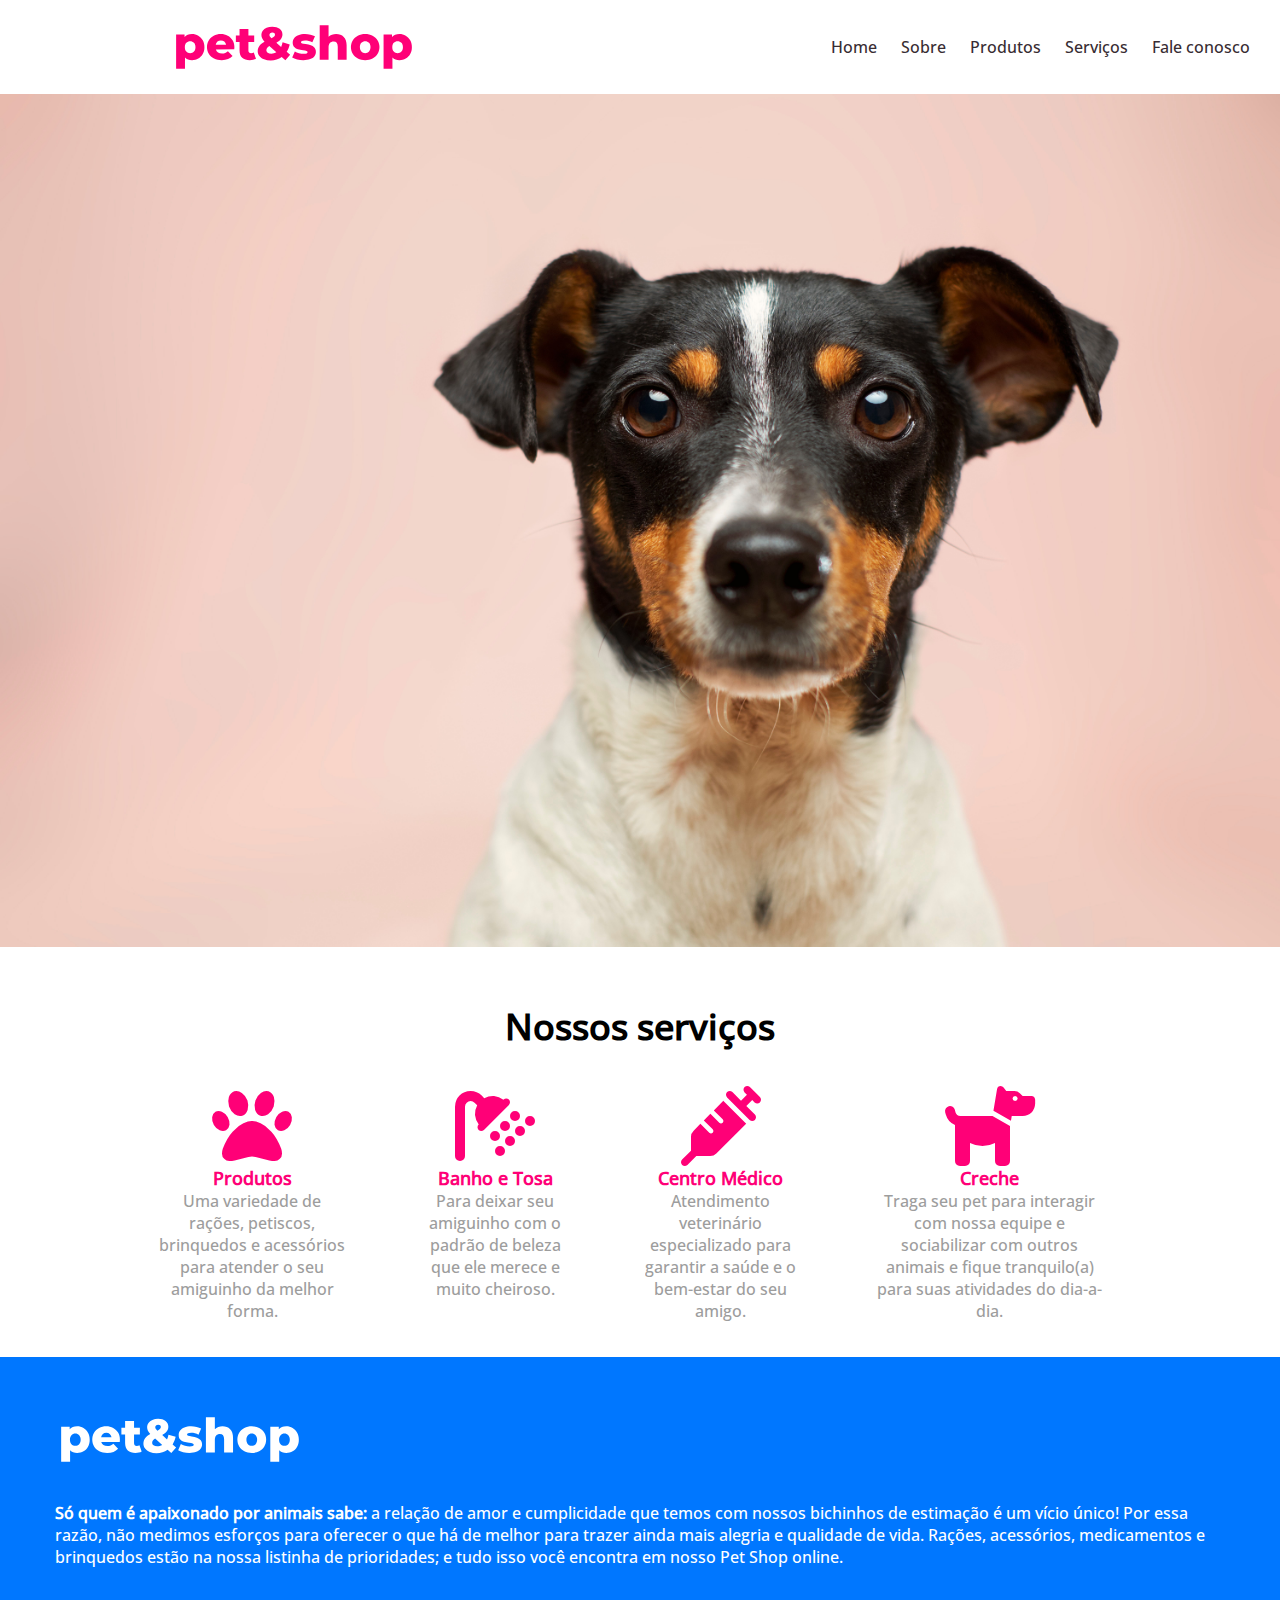
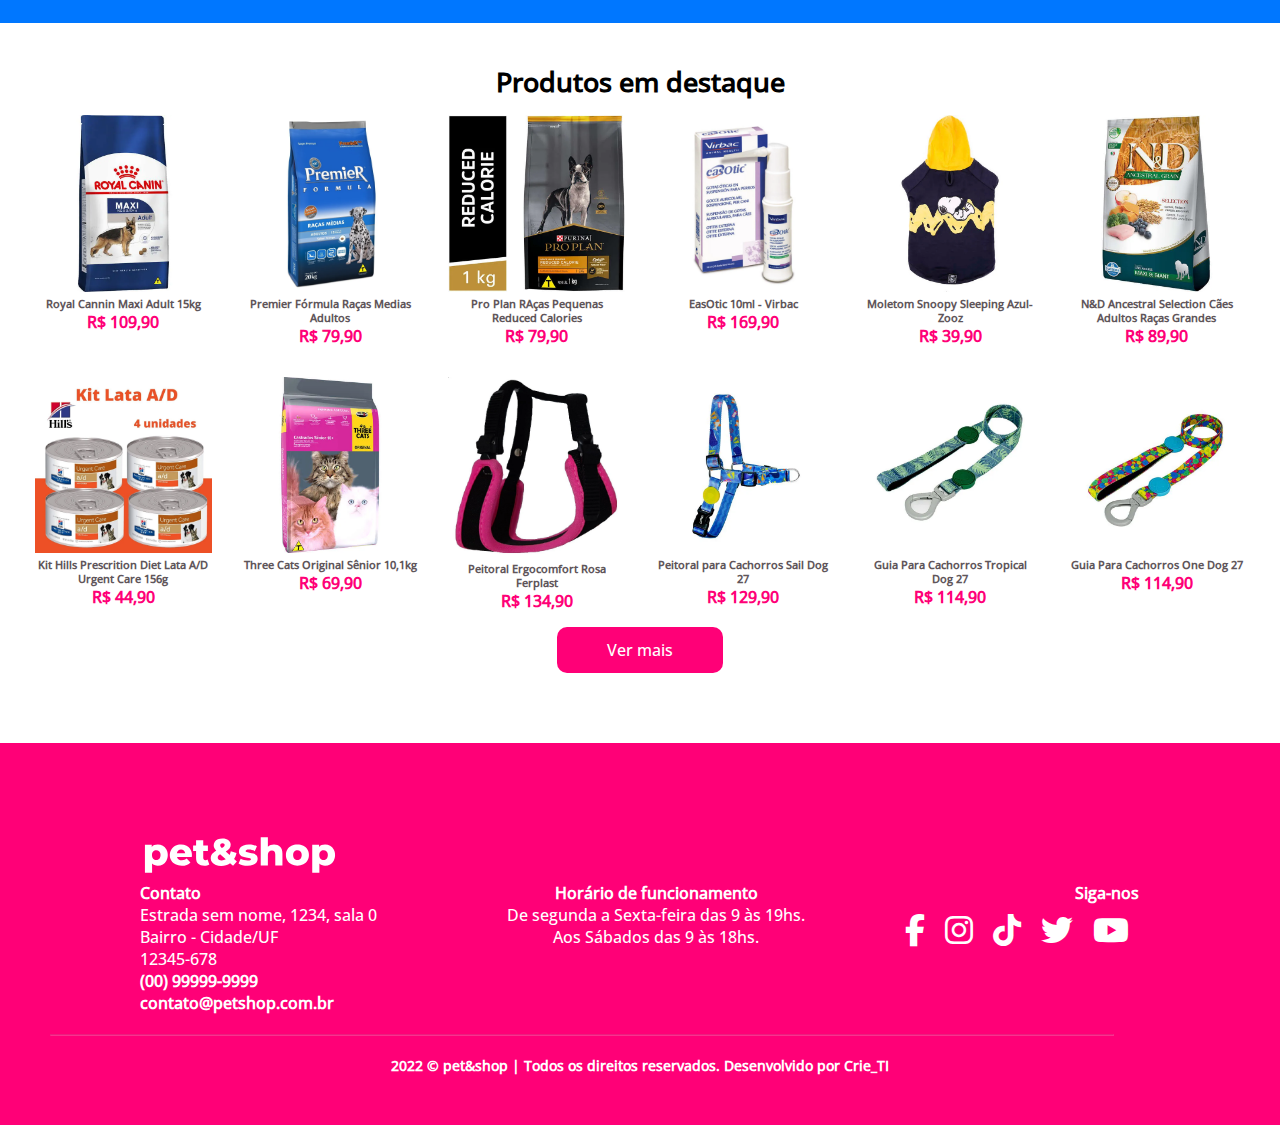
<file: index.html>
<!DOCTYPE html>
<html lang="pt-BR">
<head>
    <meta charset="UTF-8">
    <meta http-equiv="X-UA-Compatible" content="IE=edge">
    <meta name="viewport" content="width=device-width, initial-scale=1.0">
    <title>Home</title>
    <link rel="stylesheet" href="style.css">
    <link rel="stylesheet" href="https://cdnjs.cloudflare.com/ajax/libs/font-awesome/6.4.0/css/all.min.css">
</head>
<body>
    <header>
        <img src="Imagens/logo-colored.svg" alt="">
        <nav class="navegacao">
            <a href="index.html">Home</a>
            <a href="sobre.html">Sobre</a>
            <a href="produtos.html">Produtos</a>
            <a href="servicos.html">Serviços</a>
            <a href="fale-conosco.html">Fale conosco</a>
        </nav>
    </header>
    <main>
        <section>
            <div class="banner">
                <img class="banner" src="Imagens/banner.jpg" alt="imagem banner, cachorro olhando para você">
            </div>
        </section>
        <section>
            <div class="texto-servicos">
                <h1>Nossos serviços</h1>
            </div>            
        </section>
            <section class="container-servicos" class="row-servicos">
                <div class="column-servicos">
                    <i class="fa-solid fa-paw fa-5x" style="color: #ff0077;"></i>
                    <h2>Produtos</h2>
                    <p class="descricao-servico">
                        Uma variedade de rações, petiscos, brinquedos e acessórios para atender o seu amiguinho da melhor forma.
                    </p>   
                </div>

                <div class="column-servicos">
                    <i class="fa-solid fa-shower fa-5x" style="color: #ff0077;"></i>
                    <h2>Banho e Tosa</h2>
                    <p  class="descricao-servico">
                        Para deixar seu amiguinho com o padrão de beleza que ele merece e muito cheiroso.
                    </p>    
                </div>

                <div class="column-servicos">
                    <i class="fa-solid fa-syringe fa-5x" style="color: #ff0077;"></i>
                    <h2>Centro Médico</h2>
                    <p class="descricao-servico">
                        Atendimento veterinário especializado para garantir a saúde e o bem-estar do seu amigo.
                    </p>                    
                </div>

                <div class="column-servicos">
                    <i class="fa-solid fa-dog fa-5x" style="color: #ff0077;"></i>
                    <h2>Creche</h2>
                    <p  class="descricao-servico">
                        Traga seu pet para interagir com nossa equipe e sociabilizar com outros animais e fique tranquilo(a) para suas atividades do dia-a-dia.
                    </p>    
                </div>    
            </section>

        <section class="descricao">
            <img class="img-descricao" src="Imagens/logo-white.svg" alt="">
            <p>
                <strong>Só quem é apaixonado por animais sabe:</strong> a relação de amor e cumplicidade que temos com nossos bichinhos de estimação é um vício único! Por essa razão, não medimos esforços para oferecer o que há de melhor para trazer ainda mais alegria e qualidade de vida. Rações, acessórios, medicamentos e brinquedos estão na nossa listinha de prioridades; e tudo isso você encontra em nosso Pet Shop online.
            </p>
        </section>

        <section class="container-produtos">
            <div class="titulo-produtos">
                <h2>Produtos em destaque</h2>
            </div>
            <div class="row-produtos">
                <div class="column-produtos">
                    <img src="Imagens/Produtos/product-1.webp" alt="">
                    <h6>Royal Cannin Maxi Adult 15kg</h6>
                    <h4>R$ 109,90</h3>
                </div>

                <div class="column-produtos">
                    <img src="Imagens/Produtos/product-2.webp" alt="">
                    <h6>Premier Fórmula Raças Medias Adultos</h6>
                    <h4>R$ 79,90</h3>
                </div>
                <div class="column-produtos">
                    <img src="Imagens/Produtos/product-3.webp" alt="">
                    <h6>Pro Plan RAças Pequenas Reduced Calories</h6>
                    <h4>R$ 79,90</h3>
                </div>
                <div class="column-produtos">
                    <img src="Imagens/Produtos/product-4.webp" alt="">
                    <h6>EasOtic 10ml - Virbac</h6>
                    <h4>R$ 169,90</h3>
                </div>
                <div class="column-produtos">
                    <img src="Imagens/Produtos/product-5.webp" alt="">
                    <h6>Moletom Snoopy Sleeping Azul-Zooz</h6>
                    <h4>R$ 39,90</h3>
                </div>
                <div class="column-produtos">
                    <img src="Imagens/Produtos/product-6.webp" alt="">
                    <h6>N&D Ancestral Selection Cães Adultos Raças Grandes</h6>
                    <h4>R$ 89,90</h3>  
                </div>  
            </div>
    
            <div class="row-produtos">
                <div class="column-produtos">
                    <img src="Imagens/Produtos/product-7.webp" alt="">
                    <h6>Kit Hills Prescrition Diet Lata A/D Urgent Care 156g</h6>
                    <h4>R$ 44,90</h3>
                </div>

                <div class="column-produtos">
                    <img src="Imagens/Produtos/product-8.webp" alt="">
                    <h6>Three Cats Original Sênior 10,1kg</h6>
                    <h4>R$ 69,90</h3>    
                </div>
                <div class="column-produtos">
                    <img src="Imagens/Produtos/product-9.webp" alt="">
                    <h6>Peitoral Ergocomfort Rosa Ferplast</h6>
                    <h4>R$ 134,90</h3>    
                </div>
                <div class="column-produtos">
                    <img src="Imagens/Produtos/product-10.webp" alt="">
                    <h6>Peitoral para Cachorros Sail Dog 27</h6>
                    <h4>R$ 129,90</h3>
                </div>
                <div class="column-produtos">
                    <img src="Imagens/Produtos/product-11.webp" alt="">
                    <h6>Guia Para Cachorros Tropical Dog 27</h6>
                    <h4>R$ 114,90</h3>    
                </div>                
                <div class="column-produtos">
                    <img src="Imagens/Produtos/product-12.webp" alt="">
                    <h6>Guia Para Cachorros One Dog 27</h6>
                    <h4>R$ 114,90</h3>        
                </div>
            </div>
            <div  class="botao-produtos">
                <button>Ver mais</button>
            </div>
    
        </section>

    </main>

    <footer>
        <div  class="logo-footer"  >
            <img class="logo-footer"  class="contato" src="Imagens/logo-white.svg" alt="">
        </div>
        <section class="container-footer" class="row-footer">
            <div class="column-footer" class="contato-footer">
                <h4>Contato</h4>
                <p>
                    Estrada sem nome, 1234, sala 0 <br>
                    Bairro - Cidade/UF <br>
                    12345-678 <br>
                    <a href=""><strong>(00) 99999-9999</strong></a> <br>
                    <a href=""><strong>contato@petshop.com.br</strong></a>
                </p>
            </div>
            <div class="column-footer">
                <div id="horariofooter">
                    <h4 class="h4horario">Horário de funcionamento</h4>
                    <p class="hf-footer">
                        De segunda a Sexta-feira das 9 às 19hs.<br>
                        Aos Sábados das 9 às 18hs.
                    </p>
                </div>
            </div>

            <div class="redes-sociais" class="column-footer">
                <div class="h4-redes-sociais">
                    <h4>Siga-nos</h4>
                </div>

            <section class="container-rd" class="column-footer">
                <i class="fa-brands fa-facebook-f fa-2x"  style="color: #ffffff;"></i>
                <i class="fa-brands fa-instagram fa-2x" style="color: #ffffff;"></i>
                <i class="fa-brands fa-tiktok fa-2x" style="color: #ffffff;"></i>
                <i class="fa-brands fa-twitter fa-2x" style="color: #ffffff;"></i>
                <i class="fa-brands fa-youtube fa-2x" style="color: #ffffff;"></i>
            </section>
         </section>
        <hr class="hr-footer">
        <div>
            <h5 class="direitos-footer">
                2022 © pet&shop | Todos os direitos reservados. Desenvolvido por <strong>Crie_TI<strong>
            </h5>
        </div>
    </footer>
</body>
</html>
</file>
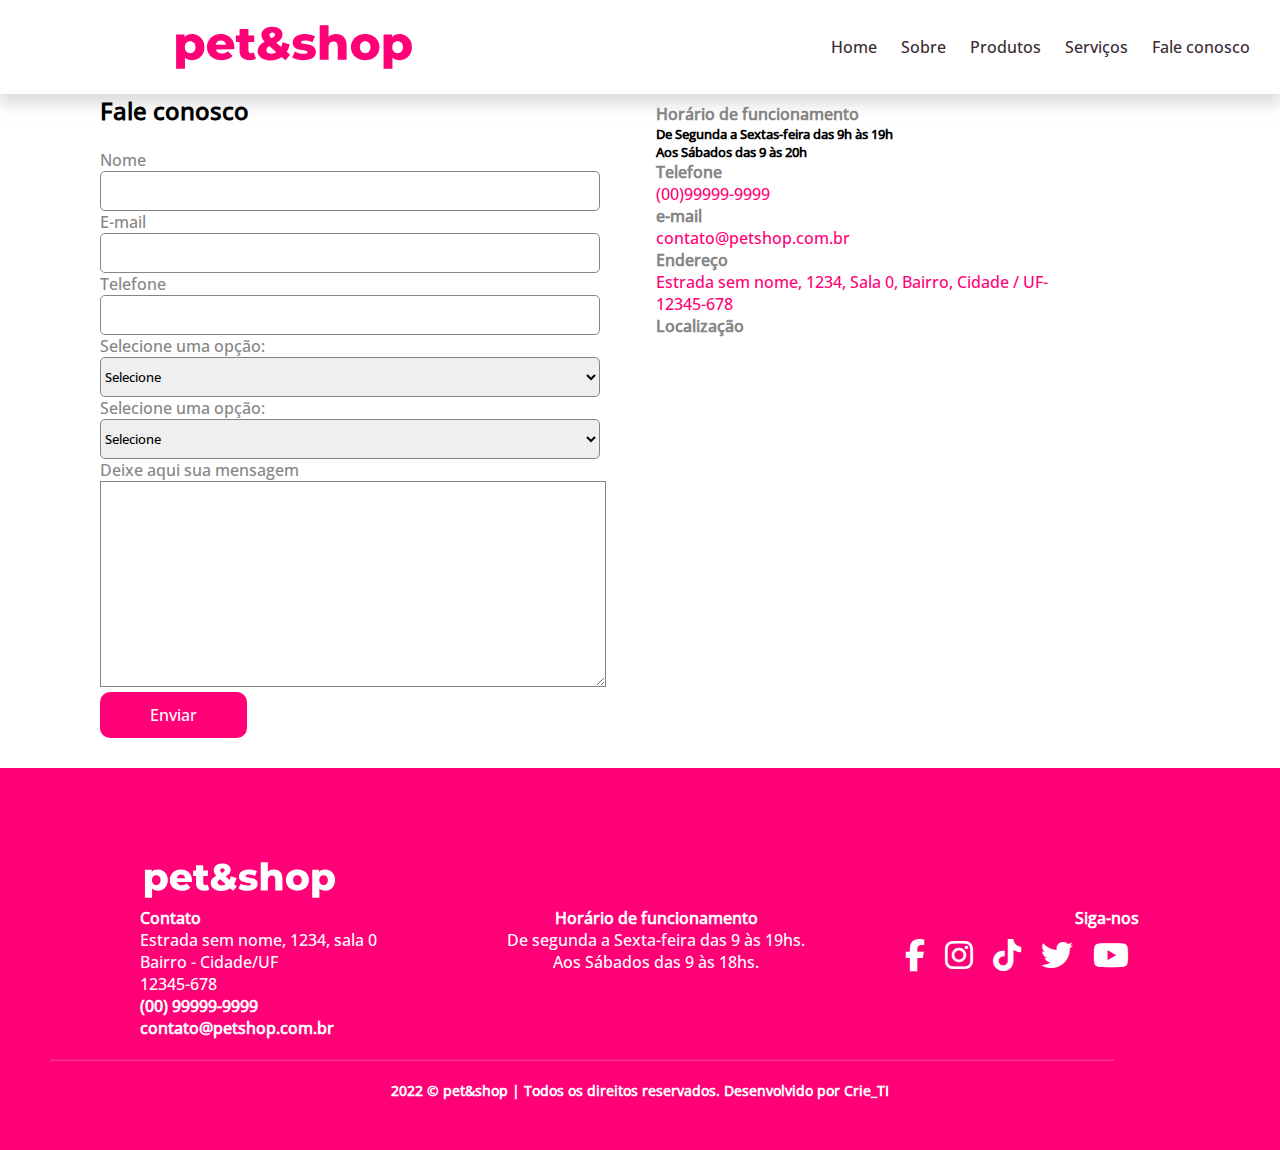
<file: fale-conosco.html>
<!DOCTYPE html>
<html lang="pt-BR">
<head>
    <meta charset="UTF-8">
    <meta http-equiv="X-UA-Compatible" content="IE=edge">
    <meta name="viewport" content="width=device-width, initial-scale=1.0">
    <title>Fale Conosco</title>
    <link rel="stylesheet" href="style.css">
    <link rel="stylesheet" href="https://cdnjs.cloudflare.com/ajax/libs/font-awesome/6.4.0/css/all.min.css">
</head>
<body>
    <header>
        <img src="Imagens/logo-colored.svg" alt="">
        <nav class="navegacao">
            <a href="index.html">Home</a>
            <a href="sobre.html">Sobre</a>
            <a href="produtos.html">Produtos</a>
            <a href="servicos.html">Serviços</a>
            <a href="fale-conosco.html">Fale conosco</a>
        </nav>
    </header>
    <main>
        <section class="row-formulario">
            <div class="collunmformulario">    
                <h2>Fale conosco</h2>
                <br>
                <form method="get" action="formulario.php"></form>
                
                    <label for="nome"> Nome </label>
                    
                    <br>
                    
                    <input id="nome" type="text">
            
                    <br>

                    <label for="email">E-mail</label>
                    
                    <br>
                    
                    <input id="email" type="email" required>

                    <br>

                    <label for="telefone"> Telefone</label>
                    
                    <br>
                    
                    <input id="telefone" type="tel">

                    <br>

                    <label for="seletor">Selecione uma opção:</label>
                    
                    <br>
                    
                    <select id="seletor">
                        <option value="selecione" selected disabled>Selecione</option>
                        <option value="opcao1">Acre</option>
                        <option value="opcao2">Alagoas</option>
                        <option value="opcao3">Amapá</option>
                        <option value="opcao5">Amazonas</option>
                        <option value="opcao6">Bahia</option>
                        <option value="opcao7">Ceará</option>
                        <option value="opcao8">Distrito federal</option>
                        <option value="opcao9">Espirito Santo</option>
                        <option value="opcao10">Goiás</option>
                        <option value="opcao11">Amazonas</option>
                        <option value="opcao12">Maranhão</option>
                        <option value="opcao13">Mato Grosso</option>
                        <option value="opcao14">Mato Grosso do Sul</option>
                        <option value="opcao15">Minas Gerais</option>
                        <option value="opcao16">Pará</option>
                        <option value="opcao17">Paraíba</option>
                        <option value="opcao18">Paraná</option>
                        <option value="opcao19">Pernambuco</option>
                        <option value="opcao20">Piauí</option>
                        <option value="opcao21">Rio de Janeiro</option>
                        <option value="opcao22">Rio Grande do Norte</option>
                        <option value="opcao23">Rio Grande do Sul</option>
                        <option value="opcao24">Rondônia</option>
                        <option value="opcao25">Roraíma</option>
                        <option value="opcao26">Santa Catarina</option>
                        <option value="opcao27">São Paulo</option>
                        <option value="opcao28">Sergipe</option>
                        <option value="opcao29">Tocantins</option>
                    </select>

                    <br>

                    <label for="seletor">Selecione uma opção:</label>
                    
                    <br>

                    <select id="seletor">
                        <option value="selecione" selected disabled>Selecione</option>
                        <option value="opcaoa">Lajeado</option>
                        <option value="opcaob">Estrela</option>
                        <option value="opcaoc">Teutônia</option>
                        <option value="opcaod">Arrio do Meio</option>
                        <option value="opcaoe">Santa Clara</option>
                        <option value="opcaof">Cruzeiro do Sul</option>
                    </select>

                    <br>
                    <label for="texto">Deixe aqui sua mensagem</label>
                    
                    <br>
                    
                    <textarea id="texto" rows="8"></textarea>
                    <br>
                    <button type="submit">Enviar</button>
                </form>
            </div class="collunmformulario">
            <div class="collumn-formulario">
                <h4>Horário de funcionamento</h4>
                <h5>
                    De Segunda a Sextas-feira das 9h às 19h 
                    <br>
                    Aos Sábados das 9 às 20h
                </h5>
                <h4>Telefone</h4>
                <p>(00)99999-9999</p>
                <h4>e-mail</h4>
                <p>contato@petshop.com.br</p>
                <h4>Endereço</h4>
                <p>Estrada sem nome, 1234, Sala 0, Bairro, Cidade / UF-
                    <br>
                    12345-678</p>
                <h4>Localização</h4>
                <iframe src="https://www.google.com/maps/embed?pb=!1m18!1m12!1m3!1d222365.18807027704!2d-52.24492811328128!3d-29.444690200000004!
                2m3!1f0!2f0!3f0!3m2!1i1024!2i768!4f13.1!3m3!1m2!1s0x951c618a53718fdf%3A0x70b8ec4ae586d3b8!2sUnivates!5e0!3m2!1spt-BR!2sbr!4v168297
                9211287!5m2!1spt-BR!2sbr" width="600" height="450" style="border:0;" allowfullscreen="" loading="lazy" 
                referrerpolicy="no-referrer-when-downgrade"></iframe>
            </div>
        </section>
    </main>
    <footer>
        <div  class="logo-footer"  >
            <img class="logo-footer"  class="contato" src="Imagens/logo-white.svg" alt="">
        </div>
        <section class="container-footer" class="row-footer">
            <div class="column-footer" class="contato-footer">
                <h4>Contato</h4>
                <p>
                    Estrada sem nome, 1234, sala 0 <br>
                    Bairro - Cidade/UF <br>
                    12345-678 <br>
                    <a href=""><strong>(00) 99999-9999</strong></a> <br>
                    <a href=""><strong>contato@petshop.com.br</strong></a>
                </p>
            </div>
            <div class="column-footer">
                <div id="horariofooter">
                    <h4 class="h4horario">Horário de funcionamento</h4>
                    <p class="hf-footer">
                        De segunda a Sexta-feira das 9 às 19hs.<br>
                        Aos Sábados das 9 às 18hs.
                    </p>
                </div>
            </div>

            <div class="redes-sociais" class="column-footer">
                <div class="h4-redes-sociais">
                    <h4>Siga-nos</h4>
                </div>

            <section class="container-rd" class="column-footer">
                <i class="fa-brands fa-facebook-f fa-2x"  style="color: #ffffff;"></i>
                <i class="fa-brands fa-instagram fa-2x" style="color: #ffffff;"></i>
                <i class="fa-brands fa-tiktok fa-2x" style="color: #ffffff;"></i>
                <i class="fa-brands fa-twitter fa-2x" style="color: #ffffff;"></i>
                <i class="fa-brands fa-youtube fa-2x" style="color: #ffffff;"></i>
            </section>
            </section>
        <hr class="hr-footer">
        <div>
            <h5 class="direitos-footer">
                2022 © pet&shop | Todos os direitos reservados. Desenvolvido por <strong>Crie_TI<strong>
            </h5>
        </div>
    </footer>
</body>
</html>
</file>
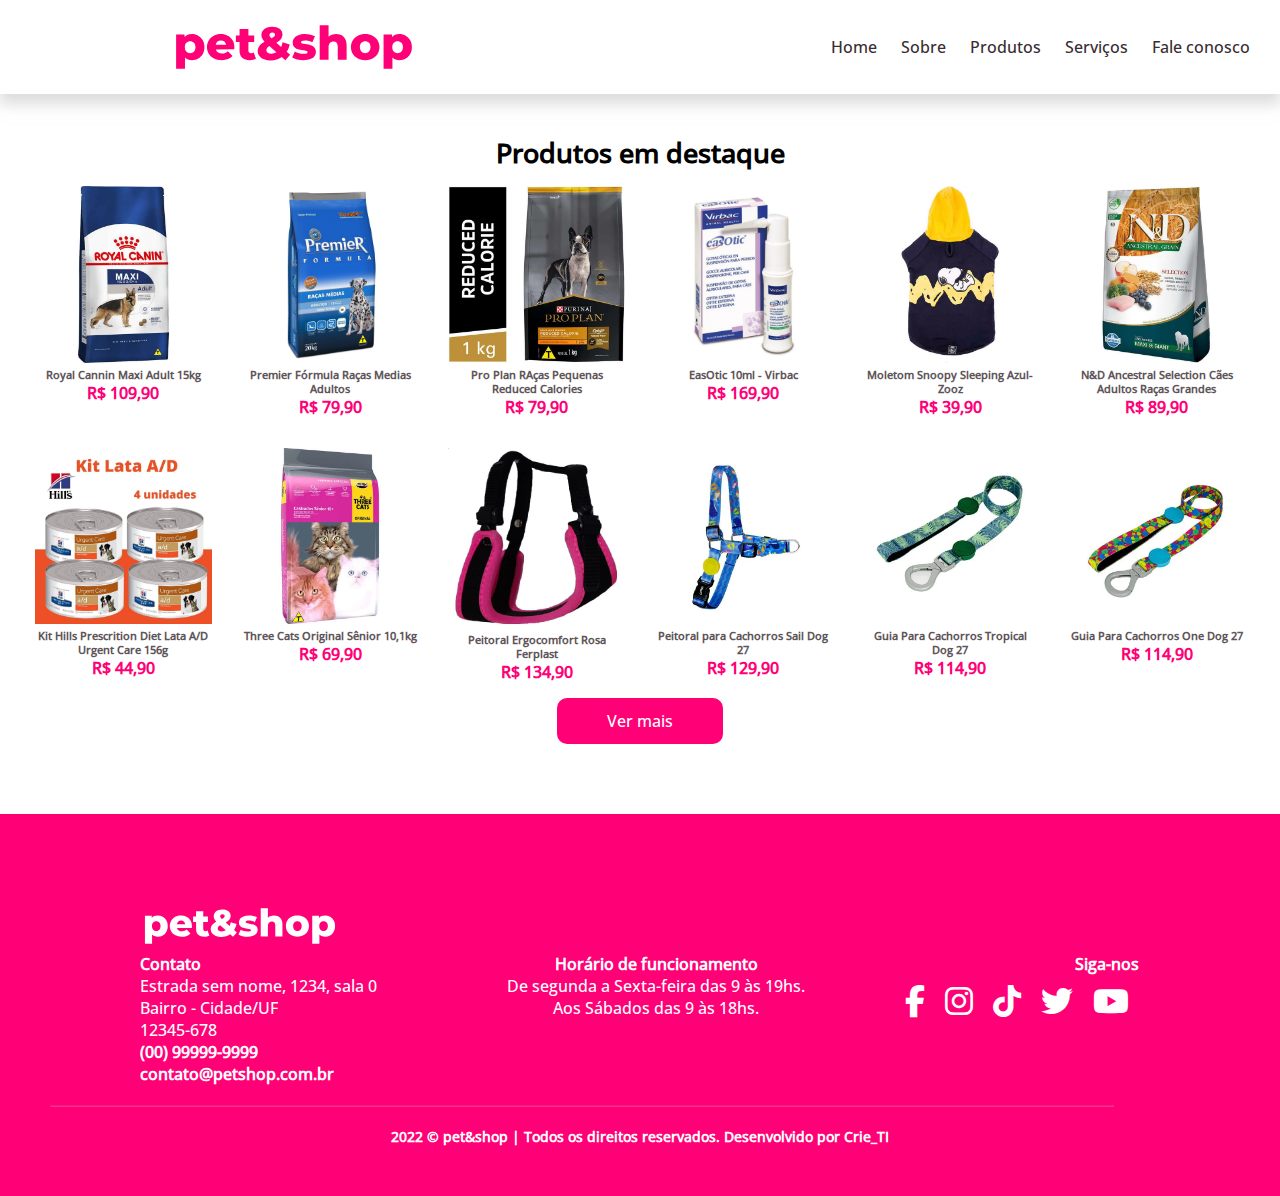
<file: produtos.html>
<!DOCTYPE html>
<html lang="pt-BR">
<head>
    <meta charset="UTF-8">
    <meta http-equiv="X-UA-Compatible" content="IE=edge">
    <meta name="viewport" content="width=, initial-scale=1.0">
    <title>Produtos</title>
    <link rel="stylesheet" href="style.css">
    <link rel="stylesheet" href="https://cdnjs.cloudflare.com/ajax/libs/font-awesome/6.4.0/css/all.min.css">
</head>
<body>
    <header>
        <img src="Imagens/logo-colored.svg" alt="">
        <nav class="navegacao">
            <a href="index.html">Home</a>
            <a href="sobre.html">Sobre</a>
            <a href="produtos.html">Produtos</a>
            <a href="servicos.html">Serviços</a>
            <a href="fale-conosco.html">Fale conosco</a>
        </nav>
    </header>
    <main>
        <section class="container-produtos">
            <div class="titulo-produtos">
                <h2>Produtos em destaque</h2>
            </div>
            <div class="row-produtos">
                <div class="column-produtos">
                    <img src="Imagens/Produtos/product-1.webp" alt="">
                    <h6>Royal Cannin Maxi Adult 15kg</h6>
                    <h4>R$ 109,90</h3>
                </div>
                <div class="column-produtos">
                    <img src="Imagens/Produtos/product-2.webp" alt="">
                    <h6>Premier Fórmula Raças Medias Adultos</h6>
                    <h4>R$ 79,90</h3>
                </div>
                <div class="column-produtos">
                    <img src="Imagens/Produtos/product-3.webp" alt="">
                    <h6>Pro Plan RAças Pequenas Reduced Calories</h6>
                    <h4>R$ 79,90</h3>
                </div>
                <div class="column-produtos">
                    <img src="Imagens/Produtos/product-4.webp" alt="">
                    <h6>EasOtic 10ml - Virbac</h6>
                    <h4>R$ 169,90</h3>
                </div>
                <div class="column-produtos">
                    <img src="Imagens/Produtos/product-5.webp" alt="">
                    <h6>Moletom Snoopy Sleeping Azul-Zooz</h6>
                    <h4>R$ 39,90</h3>
                </div>
                <div class="column-produtos">
                    <img src="Imagens/Produtos/product-6.webp" alt="">
                    <h6>N&D Ancestral Selection Cães Adultos Raças Grandes</h6>
                    <h4>R$ 89,90</h3>  
                </div>  
            </div>
    
            <div class="row-produtos">
                <div class="column-produtos">
                    <img src="Imagens/Produtos/product-7.webp" alt="">
                    <h6>Kit Hills Prescrition Diet Lata A/D Urgent Care 156g</h6>
                    <h4>R$ 44,90</h3>
                </div>

                <div class="column-produtos">
                    <img src="Imagens/Produtos/product-8.webp" alt="">
                    <h6>Three Cats Original Sênior 10,1kg</h6>
                    <h4>R$ 69,90</h3>    
                </div>
                <div class="column-produtos">
                    <img src="Imagens/Produtos/product-9.webp" alt="">
                    <h6>Peitoral Ergocomfort Rosa Ferplast</h6>
                    <h4>R$ 134,90</h3>    
                </div>
                <div class="column-produtos">
                    <img src="Imagens/Produtos/product-10.webp" alt="">
                    <h6>Peitoral para Cachorros Sail Dog 27</h6>
                    <h4>R$ 129,90</h3>
                </div>
                <div class="column-produtos">
                    <img src="Imagens/Produtos/product-11.webp" alt="">
                    <h6>Guia Para Cachorros Tropical Dog 27</h6>
                    <h4>R$ 114,90</h3>    
                </div>                
                <div class="column-produtos">
                    <img src="Imagens/Produtos/product-12.webp" alt="">
                    <h6>Guia Para Cachorros One Dog 27</h6>
                    <h4>R$ 114,90</h3>        
                </div>
            </div>
            <div  class="botao-produtos">
                <button>Ver mais</button>
            </div>
    
        </section>
    </main>
    <footer>
        <div  class="logo-footer"  >
            <img class="logo-footer"  class="contato" src="Imagens/logo-white.svg" alt="">
        </div>
        <section class="container-footer" class="row-footer">
            <div class="column-footer" class="contato-footer">
                <h4>Contato</h4>
                <p>
                    Estrada sem nome, 1234, sala 0 <br>
                    Bairro - Cidade/UF <br>
                    12345-678 <br>
                    <a href=""><strong>(00) 99999-9999</strong></a> <br>
                    <a href=""><strong>contato@petshop.com.br</strong></a>
                </p>
            </div>
            <div class="column-footer">
                <div id="horariofooter">
                    <h4 class="h4horario">Horário de funcionamento</h4>
                    <p class="hf-footer">
                        De segunda a Sexta-feira das 9 às 19hs.<br>
                        Aos Sábados das 9 às 18hs.
                    </p>
                </div>
            </div>

            <div class="redes-sociais" class="column-footer">
                <div class="h4-redes-sociais">
                    <h4>Siga-nos</h4>
                </div>

            <section class="container-rd" class="column-footer">
                <i class="fa-brands fa-facebook-f fa-2x"  style="color: #ffffff;"></i>
                <i class="fa-brands fa-instagram fa-2x" style="color: #ffffff;"></i>
                <i class="fa-brands fa-tiktok fa-2x" style="color: #ffffff;"></i>
                <i class="fa-brands fa-twitter fa-2x" style="color: #ffffff;"></i>
                <i class="fa-brands fa-youtube fa-2x" style="color: #ffffff;"></i>
            </section>
         </section>
        <hr class="hr-footer">
        <div>
            <h5 class="direitos-footer">
                2022 © pet&shop | Todos os direitos reservados. Desenvolvido por <strong>Crie_TI<strong>
            </h5>
        </div>
    </footer>
</body>
</html>
</file>
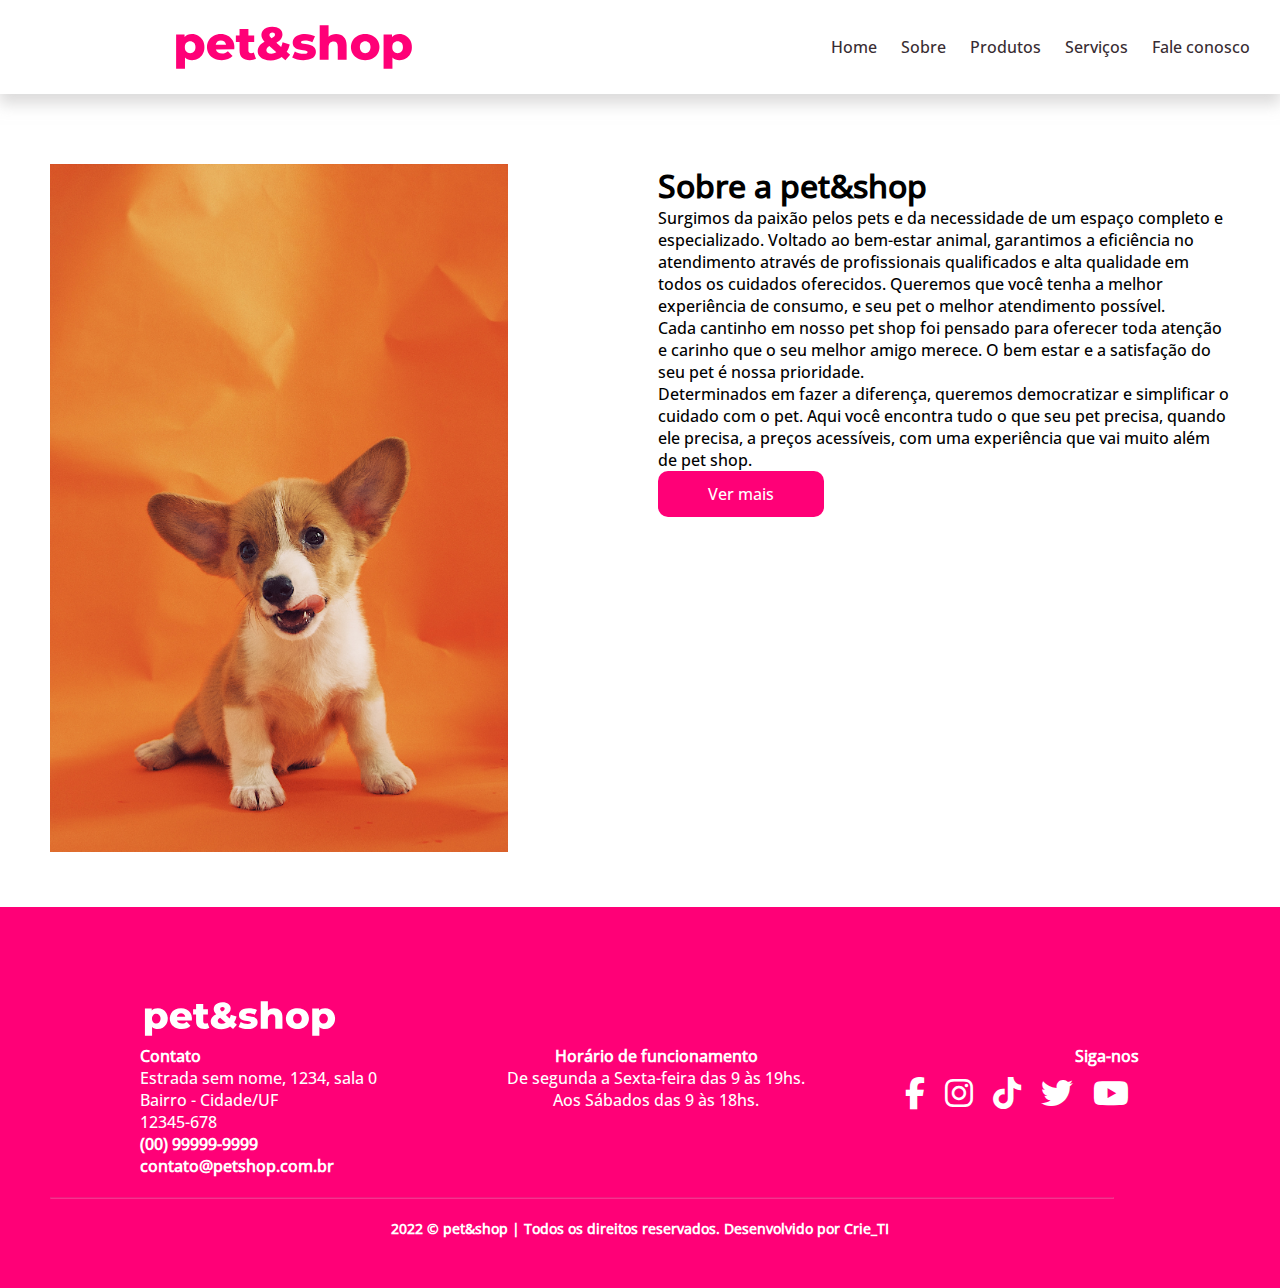
<file: sobre.html>
<!DOCTYPE html>
<html lang="pt-BR">
<head>
    <meta charset="UTF-8">
    <meta http-equiv="X-UA-Compatible" content="IE=edge">
    <meta name="viewport" content="width=device-width, initial-scale=1.0">
    <title>Sobre</title>
    <link rel="stylesheet" href="https://cdnjs.cloudflare.com/ajax/libs/font-awesome/6.4.0/css/all.min.css">
    <link rel="stylesheet" href="style.css">
</head>
<body>
    <header>
        <img src="Imagens/logo-colored.svg" alt="">
        <nav class="navegacao">
            <a class="item-menu" href="index.html">Home</a>
            <a class="item-menu" href="sobre.html">Sobre</a>
            <a class="item-menu" href="produtos.html">Produtos</a>
            <a class="item-menu" href="servicos.html">Serviços</a>
            <a class="item-menu" href="fale-conosco.html">Fale conosco</a>
        </nav>
    </header>
    
    <main>
        <section class="container-psobre"class="row-psobre">
            <div class="column-psobre">
                <img class="img-sobre"src="Imagens/about.jpg" alt="">
            </div>
            <div class="column-psobre">
                <h1>Sobre a pet&shop </h1>
                <p>
                    Surgimos da paixão pelos pets e da necessidade de um espaço completo e especializado. Voltado ao bem-estar animal, garantimos a eficiência no atendimento através de profissionais qualificados e alta qualidade em todos os cuidados oferecidos. Queremos que você tenha a melhor experiência de consumo, e seu pet o melhor atendimento possível.
                </p>
                <p>
                    Cada cantinho em nosso pet shop foi pensado para oferecer toda atenção e carinho que o seu melhor amigo merece. O bem estar e a satisfação do seu pet é nossa prioridade.
                </p>
                <p>
                    Determinados em fazer a diferença, queremos democratizar e simplificar o cuidado com o pet. Aqui você encontra tudo o que seu pet precisa, quando ele precisa, a preços acessíveis, com uma experiência que vai muito além de pet shop.
                </p>
                <div>
                    <button class="botao-psobre">Ver mais</button>
                </div>
            </div>
        </section>
    </main>

    <footer>
        <div  class="logo-footer"  >
            <img class="logo-footer"  class="contato" src="Imagens/logo-white.svg" alt="">
        </div>
        <section class="container-footer" class="row-footer">
            <div class="column-footer" class="contato-footer">
                <h4>Contato</h4>
                <p>
                    Estrada sem nome, 1234, sala 0 <br>
                    Bairro - Cidade/UF <br>
                    12345-678 <br>
                    <a href=""><strong>(00) 99999-9999</strong></a> <br>
                    <a href=""><strong>contato@petshop.com.br</strong></a>
                </p>
            </div>
            <div class="column-footer">
                <div id="horariofooter">
                    <h4 class="h4horario">Horário de funcionamento</h4>
                    <p class="hf-footer">
                        De segunda a Sexta-feira das 9 às 19hs.<br>
                        Aos Sábados das 9 às 18hs.
                    </p>
                </div>
            </div>

            <div class="redes-sociais" class="column-footer">
                <div class="h4-redes-sociais">
                    <h4>Siga-nos</h4>
                </div>

            <section class="container-rd" class="column-footer">
                <i class="fa-brands fa-facebook-f fa-2x"  style="color: #ffffff;"></i>
                <i class="fa-brands fa-instagram fa-2x" style="color: #ffffff;"></i>
                <i class="fa-brands fa-tiktok fa-2x" style="color: #ffffff;"></i>
                <i class="fa-brands fa-twitter fa-2x" style="color: #ffffff;"></i>
                <i class="fa-brands fa-youtube fa-2x" style="color: #ffffff;"></i>
            </section>
         </section>
        <hr class="hr-footer">
        <div>
            <h5 class="direitos-footer">
                2022 © pet&shop | Todos os direitos reservados. Desenvolvido por <strong>Crie_TI<strong>
            </h5>
        </div>
    </footer>
</body>
</html>
</file>
<file: style.css>
@font-face {
    font-family: fontpadrao;
    src: url(OpenSans-Medium.ttf);
}

* {
    margin: 0;
    font-family: fontpadrao;
 }

 main {
    display: block;
 }

/* -----------ATENÇÃO-------------------
    AQUI COMEÇA O HEADER DAS PÁGINAS 
--------------ATENÇAO--------------------
*/

header{
    display: flex;
    padding: 20px;
    background: #ffff;
    align-items: center;
    box-shadow: 0px 9px 14px 1px #bdbcbc88;
}

header a {
    color:  #382c32;
    text-decoration: none;
    margin: 20px;
    transition: .5s;
}
header img {
    width: 20%;
    margin-left: 150px;
}

header nav{
    margin: 0;
    margin-left:auto;
}

header a {
    text-decoration: none;
    margin: 10px;
}

nav a:hover{
    color:#ffff ;
    background-color: #FF0077;
    padding-top: 38px;
    padding-bottom: 38px;
    padding-left: 15px;
    padding-right: 15px;
}

nav a.ativo {
    background-color: green;
}

/* -----------ATENÇÃO-------------------
       FINAL HEADER PÁGINAS
--------------ATENÇAO--------------------
*/




/* -----------ATENÇÃO-------------------
   AQUI COMEÇA O CORPO DA PÁGINA HOME
--------------ATENÇAO--------------------
*/

.banner {
    width: 100%;
}

.container-servicos {
    display: flex;
    width: 80%;
    margin-left: 120px;
    align-items:baseline;
}

.container-servicos h2 {
    color: #FF0077;
    font-size: 18px;
}

.container-servicos p {
    color: #858585;
    opacity: 80%;
    font-size: 16px;
}
.texto-servicos {
    font-size: 18px;
    text-align: center;
    margin-top: 50px;
}
.column-servicos {
    margin: 35px;
    text-align:center;
}

.container-servicos i:hover{
    transform:rotate(-5deg);
    transition: .5s;
    transform: scale(1.2);
}

.descricao {
    color: #ffff;
    background-color: #0077ff;
    padding: 55px;
}

.img-descricao {
    width: 250px;
    margin-bottom: 30px;
}
.titulo-produtos {
    font-size: 18px;
    text-align: center;
    padding-top: 20px;
}

.container-produtos {
    margin: 20px;
}

.row-produtos {
    display: flex;
}

.column-produtos {
    flex: 0%;
    text-align: center;
    margin: 15px;
}

.column-produtos img {
    width: 100%;
}

.container-produtos h4 {
    color: #FF0077;
}

.container-produtos h6 {
    color: #382c32;
    opacity: 80%;
}

.column-produtos:hover {
    border-radius: 10px;
    border: 2px solid #cecece;
    opacity: 30%;
    transition: .4s;
}

.container-produtos button {
    font-family: fontpadrao;
    font-size: 16px;
    border: none;
    color: #fff;
    background-color: #FF0077;
    padding: 12px 50px 12px 50px;
    border-radius: 10px;
}

.botao-produtos {
    display: flex;
    justify-content: center;
    padding-bottom: 50px;
}
/* -----------ATENÇÃO-------------------
        FINAL PÁGINA HOME
--------------ATENÇAO--------------------
*/





/* -----------ATENÇÃO-------------------
     COMEÇA CORPO PÁGINA "SOBRE"
--------------ATENÇAO--------------------
*/
.container-psobre {
    display: flex;
    padding-top: 20px;
    width: 100%;
}

.column-psobre {
    flex-direction: column;
    justify-content: flex-start;
    margin: 50px;

}

.img-sobre {
    width: 90%;
}


.botao-psobre {
    font-family: fontpadrao;
    font-size: 16px;
    border: none;
    color: #fff;
    background-color: #FF0077;
    padding: 12px 50px 12px 50px;
    border-radius: 10px;
    align-items: center;
    padding-top: -10px;
}

/* -----------ATENÇÃO-------------------
      FINAL PÁGINA "SOBRE"
--------------ATENÇAO--------------------
*/





/* -----------ATENÇÃO-------------------
     COMEÇA O CORPO PÁGINA SERVIÇOS
--------------ATENÇAO--------------------
*/

.container-bt {
    display: flex;
    align-items: center;
}
.main-servicos p {
    opacity: 80%;
}

.container-bt img {
    height: 450px;
    object-fit: cover;
    width: 600px;
    margin-bottom: -5px;
}
.container-bt h2 {
    color: #FF0077;
    margin-left: 50px;
    padding-right: 80px;
}

.container-bt h4 {
    color: #382c32;
    margin-left: 50px;
    padding-right: 80px;
}
.container-bt p {
    margin-left: 50px;
    padding-right: 80px;
    color: #858585;
}

.container-cm {
    display: flex;
    background-color: #FF0077;
    align-items: center;
}

.container-cm img {
    height: 450px;
    object-fit: cover;
    width: 600px;
    margin-bottom: -5px;
}

.texto-centro-medico{
    text-align: right;
    padding-right: 40px;
    margin-left: 40px;
    color: #ffff;
}


.container-fp {
    display: flex;
    background-color:#0077ff;
    align-items: center;
}

.texto-farmaciapet{
    padding-right: 40px;
    margin-left: 40px;
    color: #ffff;
}

.container-fp img {
    height: 450px;
    object-fit: cover;
    width: 600px;
    margin-bottom: -5px;
}

.container-delivery {
    display: flex;
    background-color: #FF320D;
    align-items: center;
}

.texto-teleentrega{
    text-align: right;
    margin-left: 80px;
    padding-right: 40px;
    color: #ffff;
}

.column-delivery img{
    height: 450px;
    object-fit: cover;
    width: 600px;
    margin-bottom: -5px;
}

.container-tb {
    display: flex;
    background-color: #C10DFF;
    align-items: center;
}

.texto-telebusca{
    padding-right: 80px;
    margin-left: 40px;
    color: #ffff;
}

.column-tb img{
    height: 450px;
    object-fit: cover;
    width: 600px;
    margin-bottom: -5px;
}

.container-creche {
    display: flex;
    background-color: #6cf515;
    align-items: center;
}

.texto-creche{
    text-align: right;
    margin-left: 80px;
    padding-right: 40px;
    color: #ffff;
}

.column-creche img{
    height: 450px;
    object-fit: cover;
    width: 600px;
    margin-bottom: -5px;
}

.container-hotel {
    display: flex;
    background-color: #382c32;
    align-items: center;
}

.texto-hotel{
    padding-right: 80px;
    margin-left: 40px;
    color: #ffff;
}

.column-hotel img{
    height: 450px;
    object-fit: cover;
    width: 600px;
    margin-bottom: -5px;
}
/* -----------ATENÇÃO-------------------
      FINAL PÁGINA "SERVIÇO"
--------------ATENÇAO--------------------
*/






/* -----------ATENÇÃO-------------------
   COMEÇA O CORPO PÁGINA FALE CONOSCO
--------------ATENÇAO--------------------
*/


.row-formulario{
    display: flex;
    text-align: left;
    width: 90vw;
    align-items: baseline;
    margin-left: 100px;
    margin-right: 100px;
    padding-bottom: 30px;
}
.collumnformulario{
    width: 100%;
    margin: 50px;
    display: flex;
    height: 800px;
}
.collumn-formulario{
    width: 400px;
    margin-left: 50px;
    text-align: left;
}
.collumn-formulario p{
color: #FF0077;
}
.collumn-formulario iframe{
    width: 350px;
    height: 200px;
}
input, select{
    box-sizing: border-box;
    width: 500px;
    height: 40px;
    border-radius: 5px;
    border: solid #858585 0.5px;
}
textarea{
    width: 500px;
    height: 200px;
    border: solid #858585 0.5px;
}
button{
    font-size: 16px;
    border: none;
    color: #fff;
    background-color: #FF0077;
    padding: 12px 50px 12px 50px;
    border-radius: 10px;
}
.row-formulario h2{
    text-align: left;
}
label {
    color: #858585;
}
.collumn-formulario h4{
    color: #858585;
}
/* -----------ATENÇÃO-------------------
      FINAL PÁGINA "FALE CONOSCO"
--------------ATENÇAO--------------------
*/





/* -----------ATENÇÃO-------------------
AQUI CONTÉM O FOOTER DAS PÁGINAS (RODAPÉ)
--------------ATENÇAO--------------------
*/

footer {
    background-color: #FF0077;
    padding: 50px;
}


.logo-footer {
    width: 200px;
    margin-top: 20px;
    margin-left: 45px;
}

.container-footer {
    display: flex;
    width: 100%;
    align-items: baseline;
}

.column-footer {
    margin: 90px;
    margin-top: -90px;
    margin-bottom: 20px;
}

.container-footer, h4 {
    color: #ffff;

}

.contato-footer p {
    color: #ffff;
}

.contato-footer, a {
    text-decoration: none;
    color: #fff;
}

.h4horario {
    text-align: center;
}

.hf-footer {
    text-align: center;
}

.h4-redes-sociais {
    text-align: right;
}

.hr-footer {
    max-width: 90%;
    background-color: #ffd8ea;
    opacity: 20%;
}

.direitos-footer {
    color: #ffff;
    font-size: 14px;
    text-align: center;
    margin-top: 20px;
}

.container-rd {
    display: flex;
    width: 100%;
}

.container-rd i {
    margin: 10px;
}

#horariofooter {
    margin-left: -50px;
}

.container-footer i:hover {
    transition: .5s;
    transform:rotate(-10deg);
}
</file>
